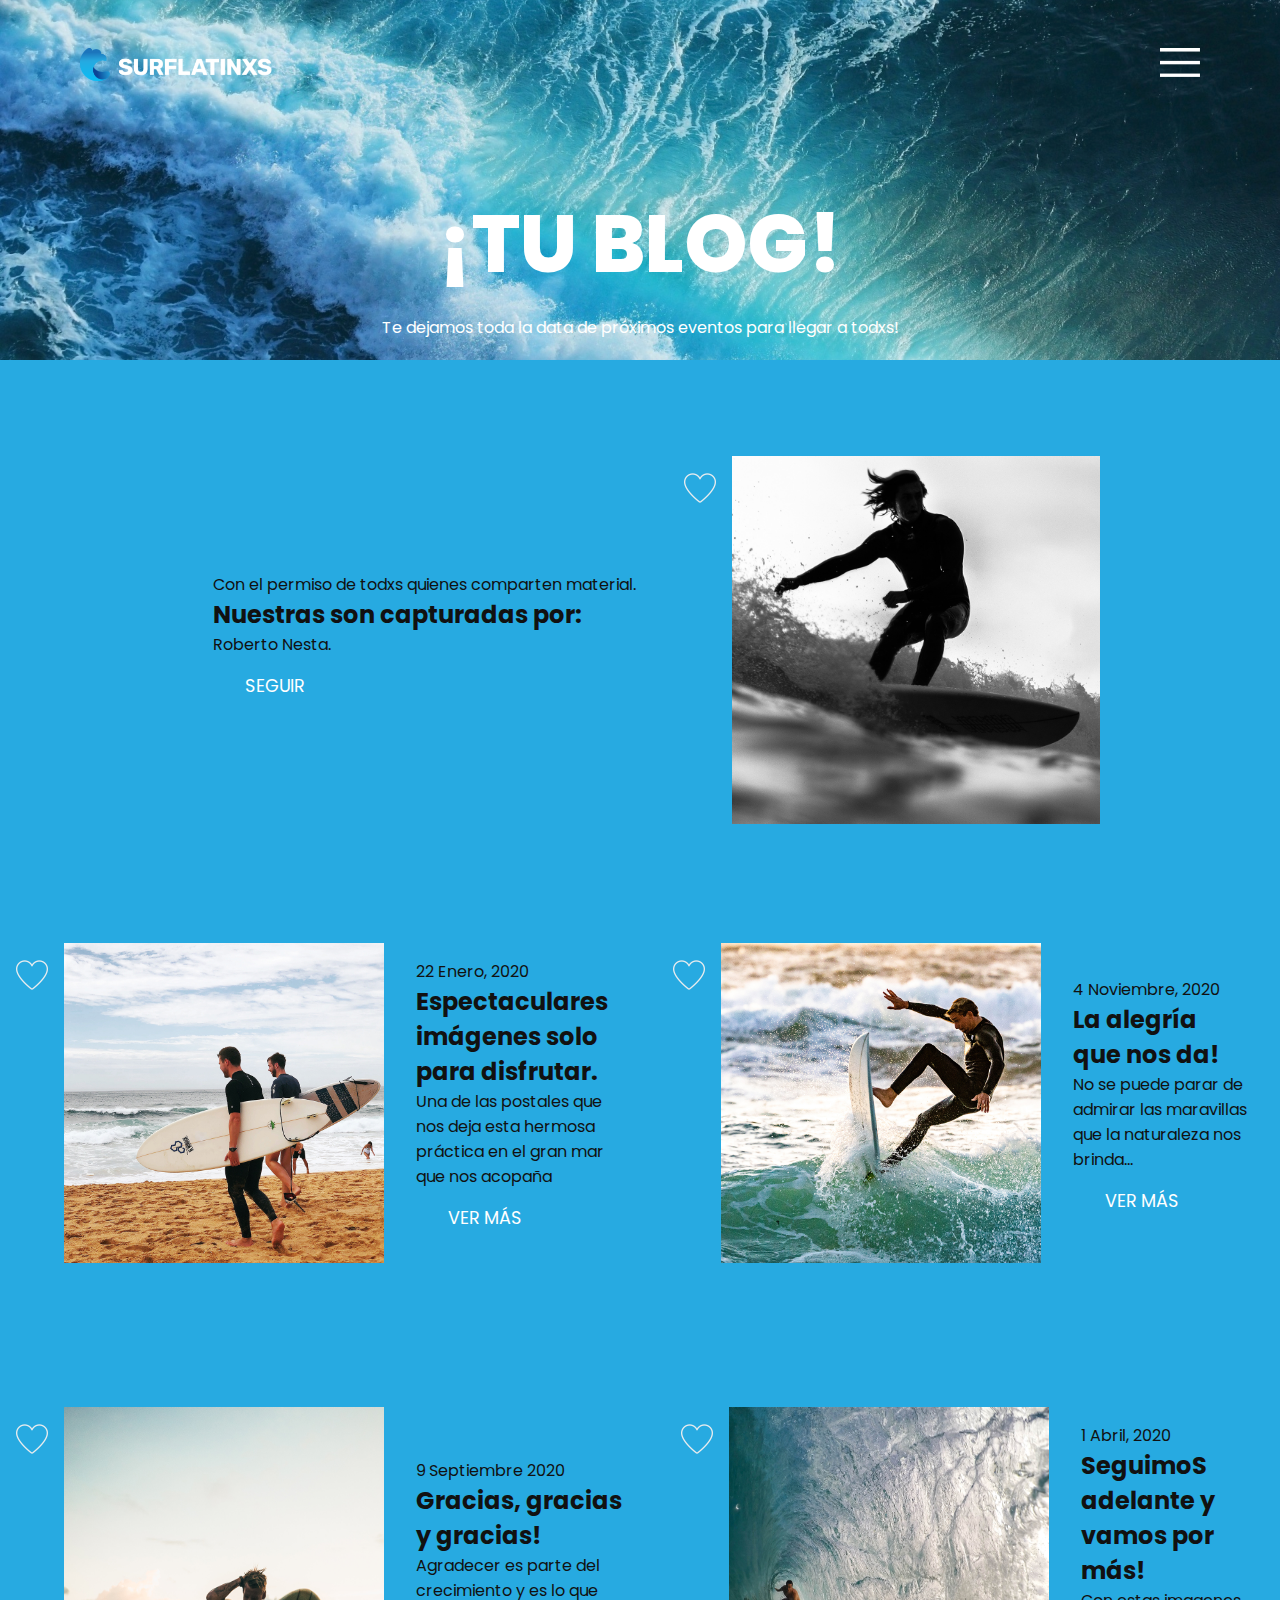
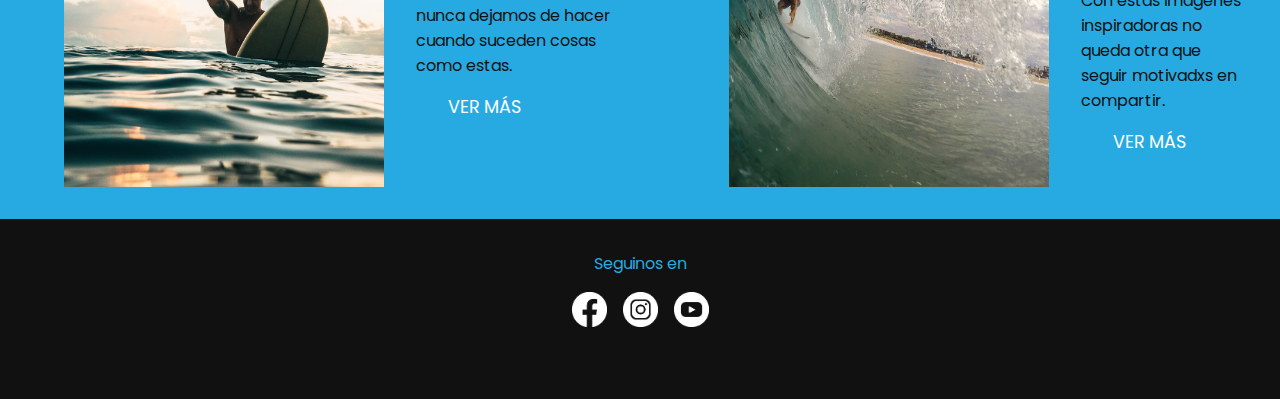
<file: blog.html>
<!DOCTYPE html>
<html>

<head>
	<title>Blog</title>
	<meta charset=utf-8>
	<meta name=viewport content="width=device-width, initial-scale=1">
	<meta name="description" content="Comunidad con información para quienes les interese la práctica del surf">
	<meta name="keywords" content="Surf, Comunidad, Latinoamérica">
	<meta name="language" content="es">
	<meta name="distribution" content="global">
	<link rel="stylesheet" type="text/css" href="css/estilos.css">
	<link rel="icon" type="image/png" sizes="16x16" href="media/ola@300x.png">
</head>
<body>	
	<header>
		<div>
			<a href="index.html"><img class="logo" src="media/Logo@300x.png" alt="Logo"></a>
		</div>
		<div id="menuNav">
			<div class="menuCierre">
				<img onclick="myClick()" src="media/cruz@300x.png" alt="menu">
			</div>
				<a href="index.html">Home</a>
				<a href="playas.html">Playas</a>
				<a href="blog.html">Blog</a>
				<a href="shop.html">Shop</a>
				<a href="contacto.html">Contacto</a>
			</div>
		<div>
			<img id="menu" onclick="myClick()" src="media/menu@300x.png" alt="menu">
		</div>
	</header>	
	<section class="showcasePlayas">
		<img src="media/mar.jpg" alt="mar" class="showcaseImg">
		<div class="textPlayas">
			<h2>¡tu blog!</h2>
			<p>Te dejamos toda la data de próximos eventos para llegar a todxs!</p>
		</div>
	</section>
	<main>
		<div class="fila1">
			<div id="playas-text">
				<span>Con el permiso de todxs quienes comparten material.</span>
				<h2>Nuestras son capturadas por:</h2>
				<p>Roberto Nesta.</p>
				<div class="btn-playas">
					<a href="#miFooter">SEGUIR</a>
				</div>
			</div>
			<div class="like">
				<img src="media/loving.png" alt="Like">
			</div>
			<div>
				<img src="media/Blog1.png" alt="#">
			</div>	
		</div>
		<div id="playas-item">
			<div class="fila">
				<div class="like">
					<img src="media/loving.png" alt="Like">
				</div>
				<div class="playas-img">
					<img src="media/blog2.jpg" alt="#">
				</div>
				<div id="playas-text">
					<span>22 Enero, 2020</span>
					<h2>Espectaculares imágenes solo para disfrutar.</h2>
					<p>Una de las postales que nos deja esta hermosa práctica en el gran mar que nos acopaña</p>
					<div class="btn-playas">
						<a href="#">VER MÁS</a>
					</div>
				</div>
				<div class="like">
					<img src="media/loving.png" alt="Like">
				</div>
				<div class="playas-img">
					<img src="media/blog3.jpg" alt="#">
				</div>
				<div id="playas-text">
					<span>4 Noviembre, 2020</span>
					<h2>La alegría que nos da!</h2>
					<p>No se puede parar de admirar las maravillas que la naturaleza nos brinda...</p>
					<div class="btn-playas">
						<a href="#">VER MÁS</a>
					</div>
				</div>
			</div>
			<div class="fila">
				<div class="like">
					<img src="media/loving.png" alt="Like">
				</div>
				<div class="playas-img">
					<img src="media/blog4.jpg" alt="#">
				</div>
				<div id="playas-text">
					<span>9 Septiembre 2020</span>
					<h2>Gracias, gracias y gracias!</h2>
					<p>Agradecer es parte del crecimiento y es lo que nunca dejamos de hacer cuando suceden cosas
						como estas.</p>
					<div class="btn-playas">
						<a href="#">VER MÁS</a>
					</div>
				</div>
				<div class="like">
					<img src="media/loving.png" alt="Like">
				</div>
				<div class="playas-img">
					<img src="media/blog5.jpg" alt="#">
				</div>
				<div id="playas-text">
					<span>1 Abril, 2020</span>
					<h2>SeguimoS adelante y vamos por más!</h2>
					<p>Con estas imagenes inspiradoras no queda otra que seguir motivadxs en compartir.</p>
					<div class="btn-playas">
						<a href="#">VER MÁS</a>
					</div>
				</div>
			</div>	
		</div>	
	</main>
	<footer id="miFooter">
		<p>Seguinos en</p>
		<ul class="misRedes">
			<li><a href="https://www.facebook.com/"><img src="media/FB@300x.png" alt="" /></a></li>
			<li><a href="https://www.instagram.com/"><img src="media/IG@300x.png" alt="" /></a></li>
			<li><a href="https://www.youtube.com/"><img src="media/YT@300x.png" alt="" /></a></li>
		</ul>
	</footer>
	<script type="text/javascript" src="js/script.js"></script>
	<script src="https://code.jquery.com/jquery-3.5.1.slim.min.js" integrity="sha384-DfXdz2htPH0lsSSs5nCTpuj/zy4C+OGpamoFVy38MVBnE+IbbVYUew+OrCXaRkfj" crossorigin="anonymous"></script>
	<script src="https://cdn.jsdelivr.net/npm/popper.js@1.16.1/dist/umd/popper.min.js" integrity="sha384-9/reFTGAW83EW2RDu2S0VKaIzap3H66lZH81PoYlFhbGU+6BZp6G7niu735Sk7lN" crossorigin="anonymous"></script>
	<script src="https://cdn.jsdelivr.net/npm/bootstrap@4.5.3/dist/js/bootstrap.min.js" integrity="sha384-w1Q4orYjBQndcko6MimVbzY0tgp4pWB4lZ7lr30WKz0vr/aWKhXdBNmNb5D92v7s" crossorigin="anonymous"></script>
</body>
</html>
</file>
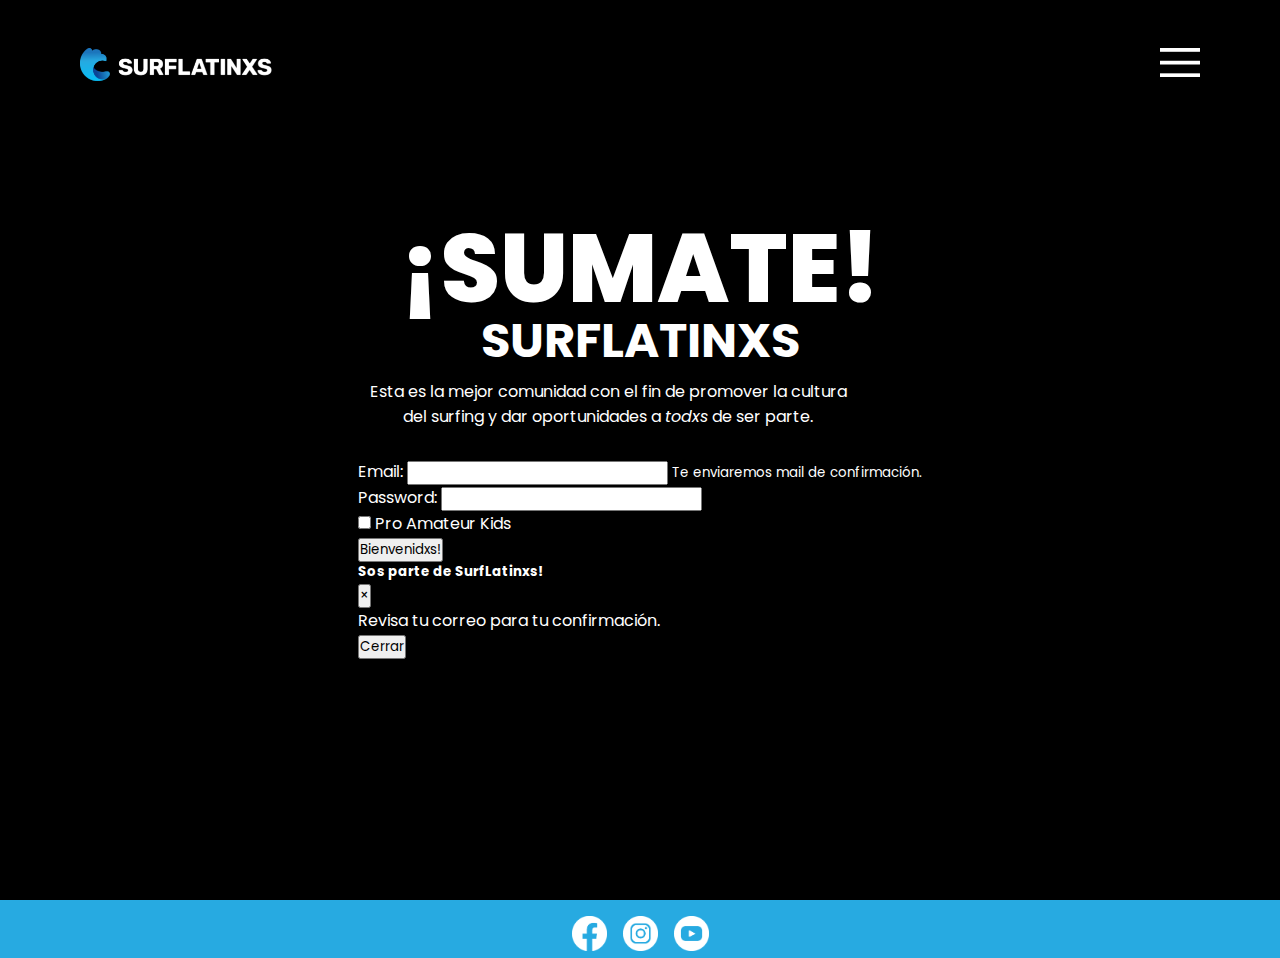
<file: formulario.html>
<!DOCTYPE html>
<html>

<head>
	<title>SurfLatinxs</title>
	<meta charset=utf-8>
	<meta name=viewport content="width=device-width, initial-scale=1">
	<meta name="description" content="Comunidad con información para quienes les interese la práctica del surf">
	<meta name="keywords" content="Surf, Comunidad, Latinoamérica">
	<meta name="language" content="es">
	<meta name="distribution" content="global">
	<link rel="stylesheet" href="https://cdn.jsdelivr.net/npm/bootstrap@4.5.3/dist/css/bootstrap.min.css"
		integrity="sha384-TX8t27EcRE3e/ihU7zmQxVncDAy5uIKz4rEkgIXeMed4M0jlfIDPvg6uqKI2xXr2" crossorigin="anonymous">
	<link rel="stylesheet" type="text/css" href="css/estilos.css">
	<link rel="icon" type="image/png" sizes="16x16" href="media/ola@300x.png">
</head>

<body>
	<header>
		<div>
			<a href="index.html"><img class="logo" src="media/Logo@300x.png" alt="Logo"></a>
		</div>

		<div>
			<img id="menu" onclick="myClick()" src="media/menu@300x.png" alt="menu">
		</div>

		<div id="menuNav">
			<div class="menuCierre">
				<img onclick="myClick()" src="media/cruz@300x.png" alt="menu">
			</div>
			<a href="index.html">Home</a>
			<a href="playas.html">Playas</a>
			<a href="blog.html">Blog</a>
			<a href="shop.html">Shop</a>
			<a href="contacto.html">Contacto</a>
		</div>
		<div>
			<img id="menu" onclick="myClick()" src="media/menu@300x.png" alt="menu">
		</div>
	</header>
	<main class="mainIndex">
		<section class="showcase">

			<div class="text">
				<h2>¡sumate!</h2>
				<h3>SURFLATINXS</h3>
				<p>Esta es la mejor comunidad con el fin de promover la cultura del surfing y dar oportunidades a
					<em>todxs</em> de ser parte.</p>
			</div>

			<!-- BOOTS -->
			<form>
				<div class="form-group">
					<label for="exampleInputEmail1">Email:</label>
					<input type="email" class="form-control" id="exampleInputEmail1" aria-describedby="emailHelp">
					<small id="emailHelp" class="form-text text-muted">Te enviaremos mail de confirmación.</small>
				</div>
				<div class="form-group">
					<label for="exampleInputPassword1">Password:</label>
					<input type="password" class="form-control" id="exampleInputPassword1">
				</div>
				<div class="form-group form-check">
					<input type="checkbox" class="form-check-input" id="exampleCheck1">
					<label class="form-check-label" for="exampleCheck1">Pro</label>
					<label class="form-check-label" for="exampleCheck1">Amateur</label>
					<label class="form-check-label" for="exampleCheck1">Kids</label>
				</div>
				<button type="button" class="btn btn-primary" data-toggle="modal" data-target="#exampleModal">
					Bienvenidxs!
				</button>
			</form>
			<div class="modal fade" id="exampleModal" tabindex="-1" aria-labelledby="exampleModalLabel"
				aria-hidden="true">
				<div class="modal-dialog">
					<div class="modal-content">
						<div class="modal-header">
							<h5 class="modal-title" id="exampleModalLabel">Sos parte de SurfLatinxs!</h5>
							<button type="button" class="close" data-dismiss="modal" aria-label="Close">
								<span aria-hidden="true">&times;</span>
							</button>
						</div>
						<div class="modal-body">
							Revisa tu correo para tu confirmación.
						</div>
						<div class="modal-footer">
							<button type="button" class="btn btn-secondary" data-dismiss="modal">Cerrar</button>
						</div>
					</div>
				</div>
			</div>
		</section>
	</main>
	<footer>
		<ul class="misRedes">
			<li><a href="https://www.facebook.com/"><img src="media/FB@300x.png" alt="" /></a></li>
			<li><a href="https://www.instagram.com/"><img src="media/IG@300x.png" alt="" /></a></li>
			<li><a href="https://www.youtube.com/"><img src="media/YT@300x.png" alt="" /></a></li>
		</ul>
	</footer>
	<script type="text/javascript" src="js/script.js"></script>
	<script src="https://code.jquery.com/jquery-3.5.1.slim.min.js"
		integrity="sha384-DfXdz2htPH0lsSSs5nCTpuj/zy4C+OGpamoFVy38MVBnE+IbbVYUew+OrCXaRkfj"
		crossorigin="anonymous"></script>
	<script src="https://cdn.jsdelivr.net/npm/popper.js@1.16.1/dist/umd/popper.min.js"
		integrity="sha384-9/reFTGAW83EW2RDu2S0VKaIzap3H66lZH81PoYlFhbGU+6BZp6G7niu735Sk7lN"
		crossorigin="anonymous"></script>
	<script src="https://cdn.jsdelivr.net/npm/bootstrap@4.5.3/dist/js/bootstrap.min.js"
		integrity="sha384-w1Q4orYjBQndcko6MimVbzY0tgp4pWB4lZ7lr30WKz0vr/aWKhXdBNmNb5D92v7s"
		crossorigin="anonymous"></script>
</body>
</body>

</html>
</file>
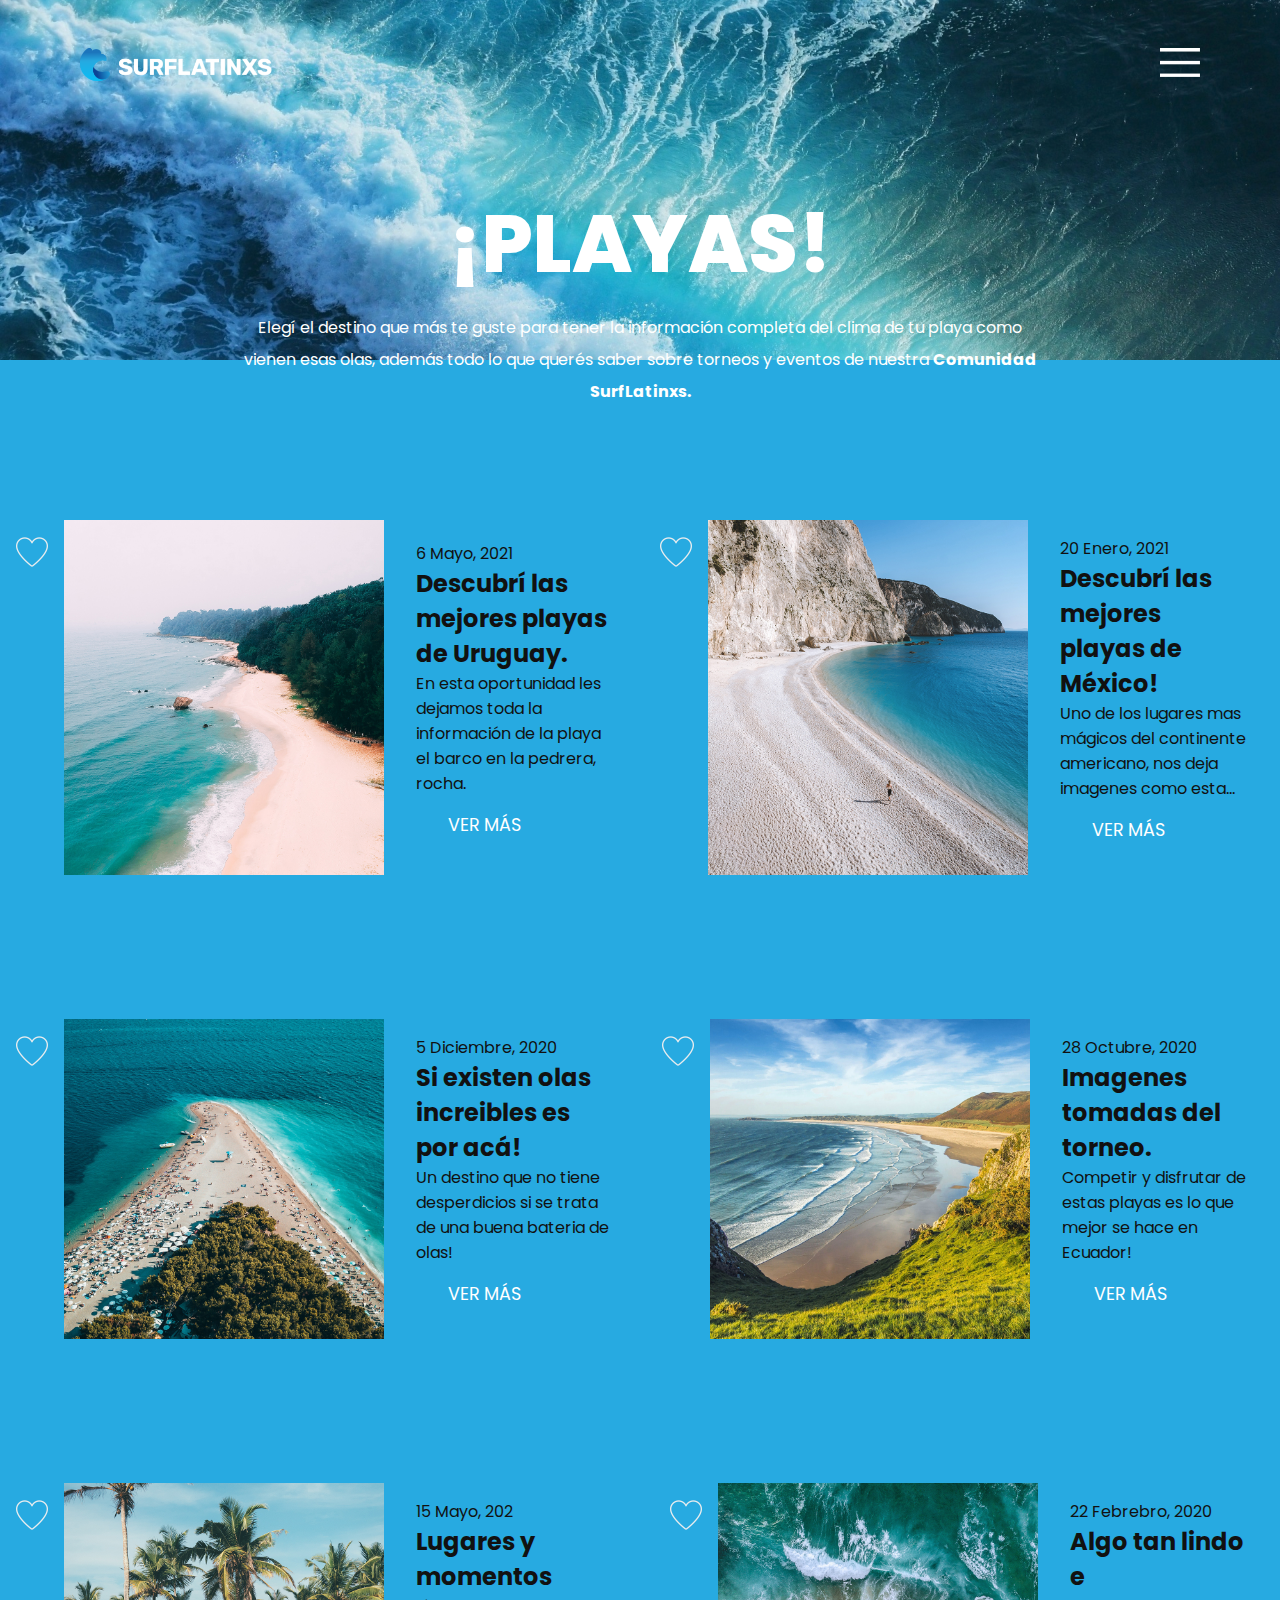
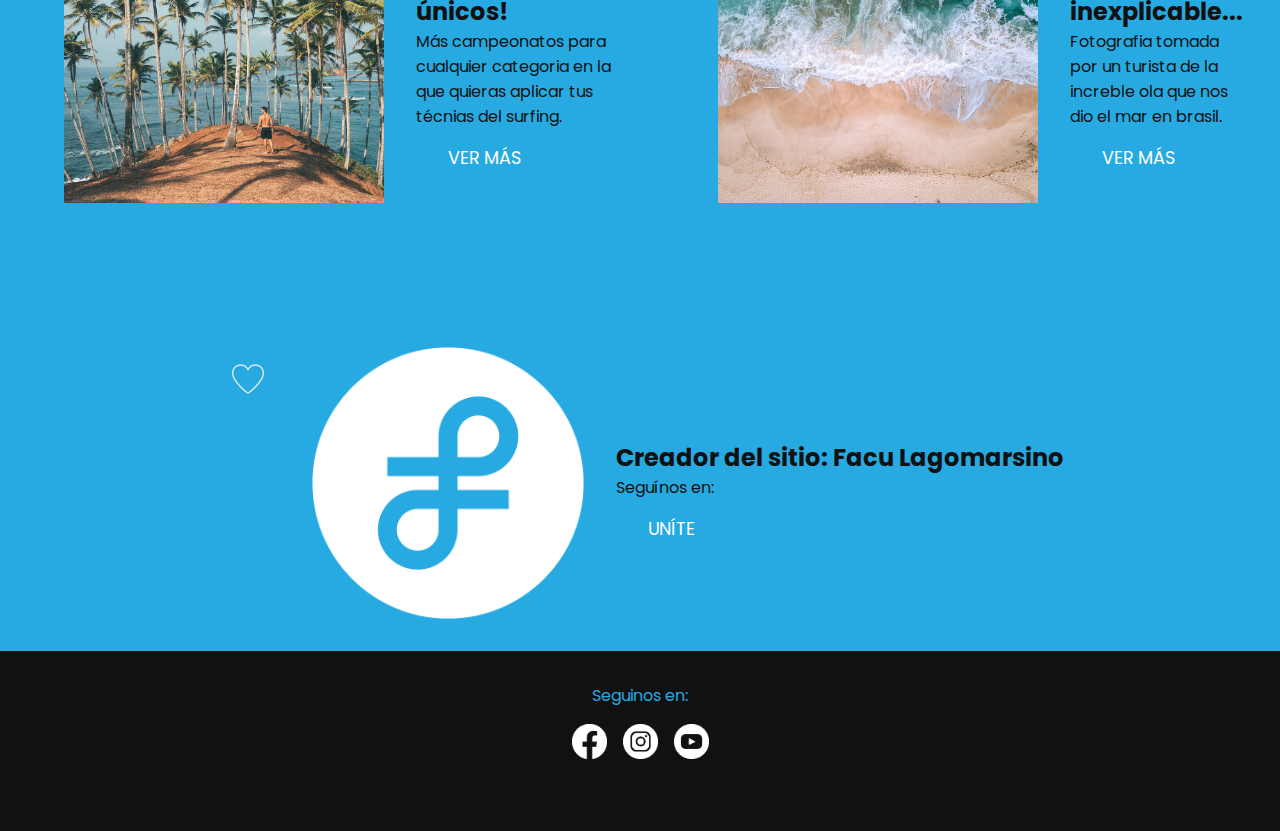
<file: playas.html>
<!DOCTYPE html>
<html>

<head>
	<title>Playas</title>
	<meta charset=utf-8>
	<meta name=viewport content="width=device-width, initial-scale=1">
	<meta name="description" content="Comunidad con información para quienes les interese la práctica del surf">
	<meta name="keywords" content="Surf, Comunidad, Latinoamérica">
	<meta name="language" content="es">
	<meta name="distribution" content="global">
	<link rel="stylesheet" type="text/css" href="css/estilos.css">
	<link rel="icon" type="image/png" sizes="16x16" href="media/ola@300x.png">
</head>

<body>
	<header>
		<div>
			<a href="index.html"><img class="logo" src="media/Logo@300x.png" alt="Logo"></a>
		</div>
		<div id="menuNav">
			<div class="menuCierre">
				<img onclick="myClick()" src="media/cruz@300x.png" alt="menu">
			</div>
			<a href="index.html">Home</a>
			<a href="playas.html">Playas</a>
			<a href="blog.html">Blog</a>
			<a href="shop.html">Shop</a>
			<a href="contacto.html">Contacto</a>
		</div>
		<div>
			<img id="menu" onclick="myClick()" src="media/menu@300x.png" alt="menu">
		</div>
	</header>
	<section class="showcasePlayas">
		<img src="media/mar.jpg" alt="mar" class="showcaseImg">
		<div class="textPlayas">
			<h2>¡Playas!</h2>
			<p>Elegí el destino que más te guste para tener la información completa del clima de tu playa como vienen
				esas olas, además todo lo que querés saber sobre torneos y eventos de nuestra <strong>Comunidad
					SurfLatinxs.</strong></p>
		</div>
	</section>
	<main>
		<div id="playas-item">
			<div class="fila">
				<div class="like">
					<img src="media/loving.png" alt="Like">
				</div>
				<div class="playas-img">
					<img src="media/playas1.jpg" alt="#">
				</div>
				<div id="playas-text">
					<span>6 Mayo, 2021</span>
					<h2>Descubrí las mejores playas de Uruguay.</h2>
					<p>En esta oportunidad les dejamos toda la información de la playa el barco en la pedrera, rocha.
					</p>
					<div class="btn-playas">
						<a href="#">VER MÁS</a>
					</div>
				</div>
				<div class="like">
					<img src="media/loving.png" alt="Like">
				</div>
				<div class="playas-img">
					<img src="media/playas2.jpg" alt="#">
				</div>
				<div id="playas-text">
					<span>20 Enero, 2021</span>
					<h2>Descubrí las mejores playas de México!</h2>
					<p>Uno de los lugares mas mágicos del continente americano, nos deja imagenes como esta...</p>
					<div class="btn-playas">
						<a href="#">VER MÁS</a>
					</div>
				</div>
			</div>
			<div class="fila">
				<div class="like">
					<img src="media/loving.png" alt="Like">
				</div>
				<div class="playas-img">
					<img src="media/playas3.jpg" alt="#">
				</div>
				<div id="playas-text">
					<span>5 Diciembre, 2020</span>
					<h2>Si existen olas increibles es por acá!</h2>
					<p>Un destino que no tiene desperdicios si se trata de una buena bateria de olas!</p>
					<div class="btn-playas">
						<a href="#">VER MÁS</a>
					</div>
				</div>
				<div class="like">
					<img src="media/loving.png" alt="Like">
				</div>
				<div class="playas-img">
					<img src="media/playas4.jpg" alt="#">
				</div>
				<div id="playas-text">
					<span>28 Octubre, 2020</span>
					<h2>Imagenes tomadas del torneo.</h2>
					<p>Competir y disfrutar de estas playas es lo que mejor se hace en Ecuador!</p>
					<div class="btn-playas">
						<a href="#">VER MÁS</a>
					</div>
				</div>
			</div>
			<div class="fila">
				<div class="like">
					<img src="media/loving.png" alt="Like">
				</div>
				<div class="playas-img">
					<img src="media/playas5.jpg" alt="#">
				</div>
				<div id="playas-text">
					<span>15 Mayo, 202</span>
					<h2>Lugares y momentos únicos!</h2>
					<p>Más campeonatos para cualquier categoria en la que quieras aplicar tus técnias del surfing.</p>
					<div class="btn-playas">
						<a href="#">VER MÁS</a>
					</div>
				</div>
				<div class="like">
					<img src="media/loving.png" alt="Like">
				</div>
				<div class="playas-img">
					<img src="media/playas6.png" alt="#">
				</div>
				<div id="playas-text">
					<span>22 Febrebro, 2020</span>
					<h2>Algo tan lindo e inexplicable...</h2>
					<p>Fotografia tomada por un turista de la increble ola que nos dio el mar en brasil.</p>
					<div class="btn-playas">
						<a href="#">VER MÁS</a>
					</div>
				</div>
			</div>
		</div>
		<div class="miFila">
			<div class="likeBlog">
				<img src="media/loving.png" alt="Like">
			</div>
			<div>
				<img class="miImg" src="media/lt.png" alt="#">
			</div>
			<div id="miText">
				<h2>Creador del sitio: Facu Lagomarsino</h2>
				<p>Seguínos en:</p>
				<div class="miBtn">
					<a href="contacto.html">UNÍTE</a>
				</div>
			</div>
		</div>
	</main>
	<footer id="miFooter">
		<p>Seguinos en:</p>
		<ul class="misRedes">
			<li><a href="https://www.facebook.com/"><img src="media/FB@300x.png" alt="" /></a></li>
			<li><a href="https://www.instagram.com/"><img src="media/IG@300x.png" alt="" /></a></li>
			<li><a href="https://www.youtube.com/"><img src="media/YT@300x.png" alt="" /></a></li>
		</ul>
	</footer>
	<script type="text/javascript" src="js/script.js"></script>
</body>

</html>
</file>
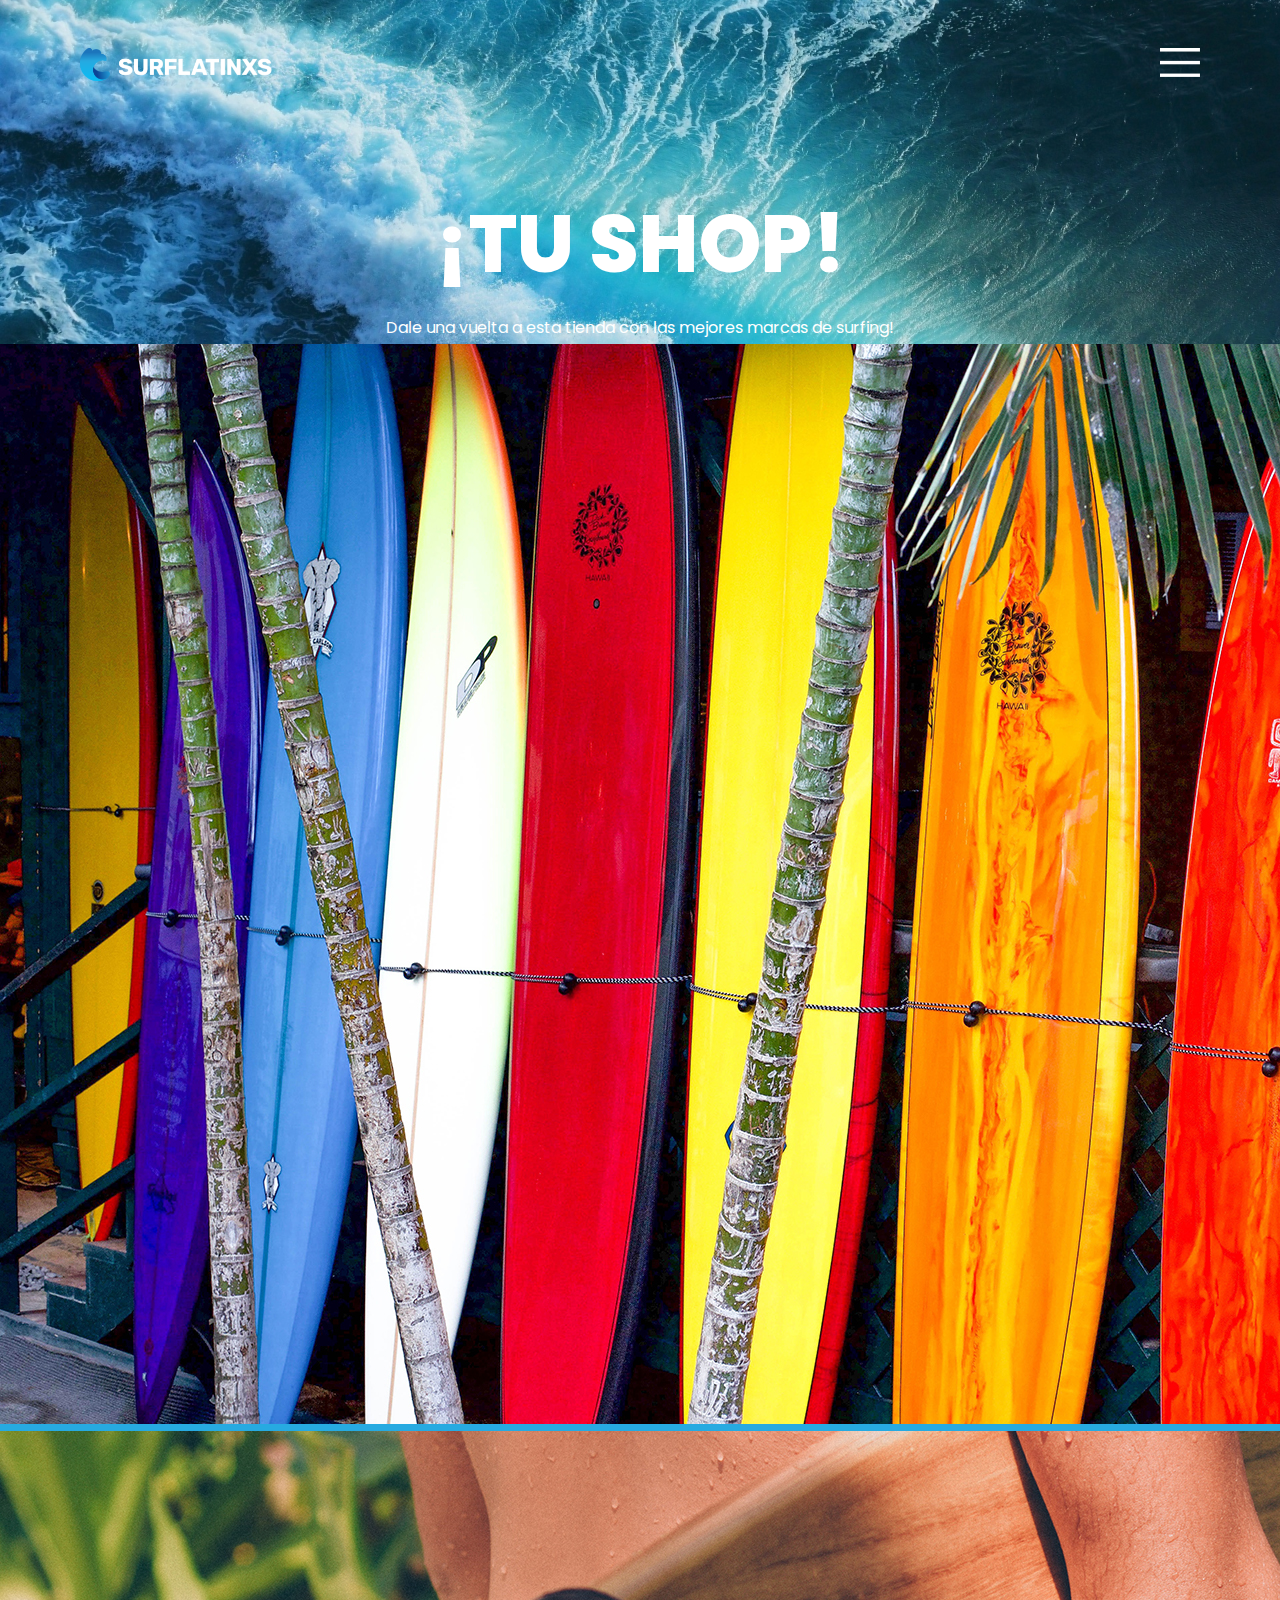
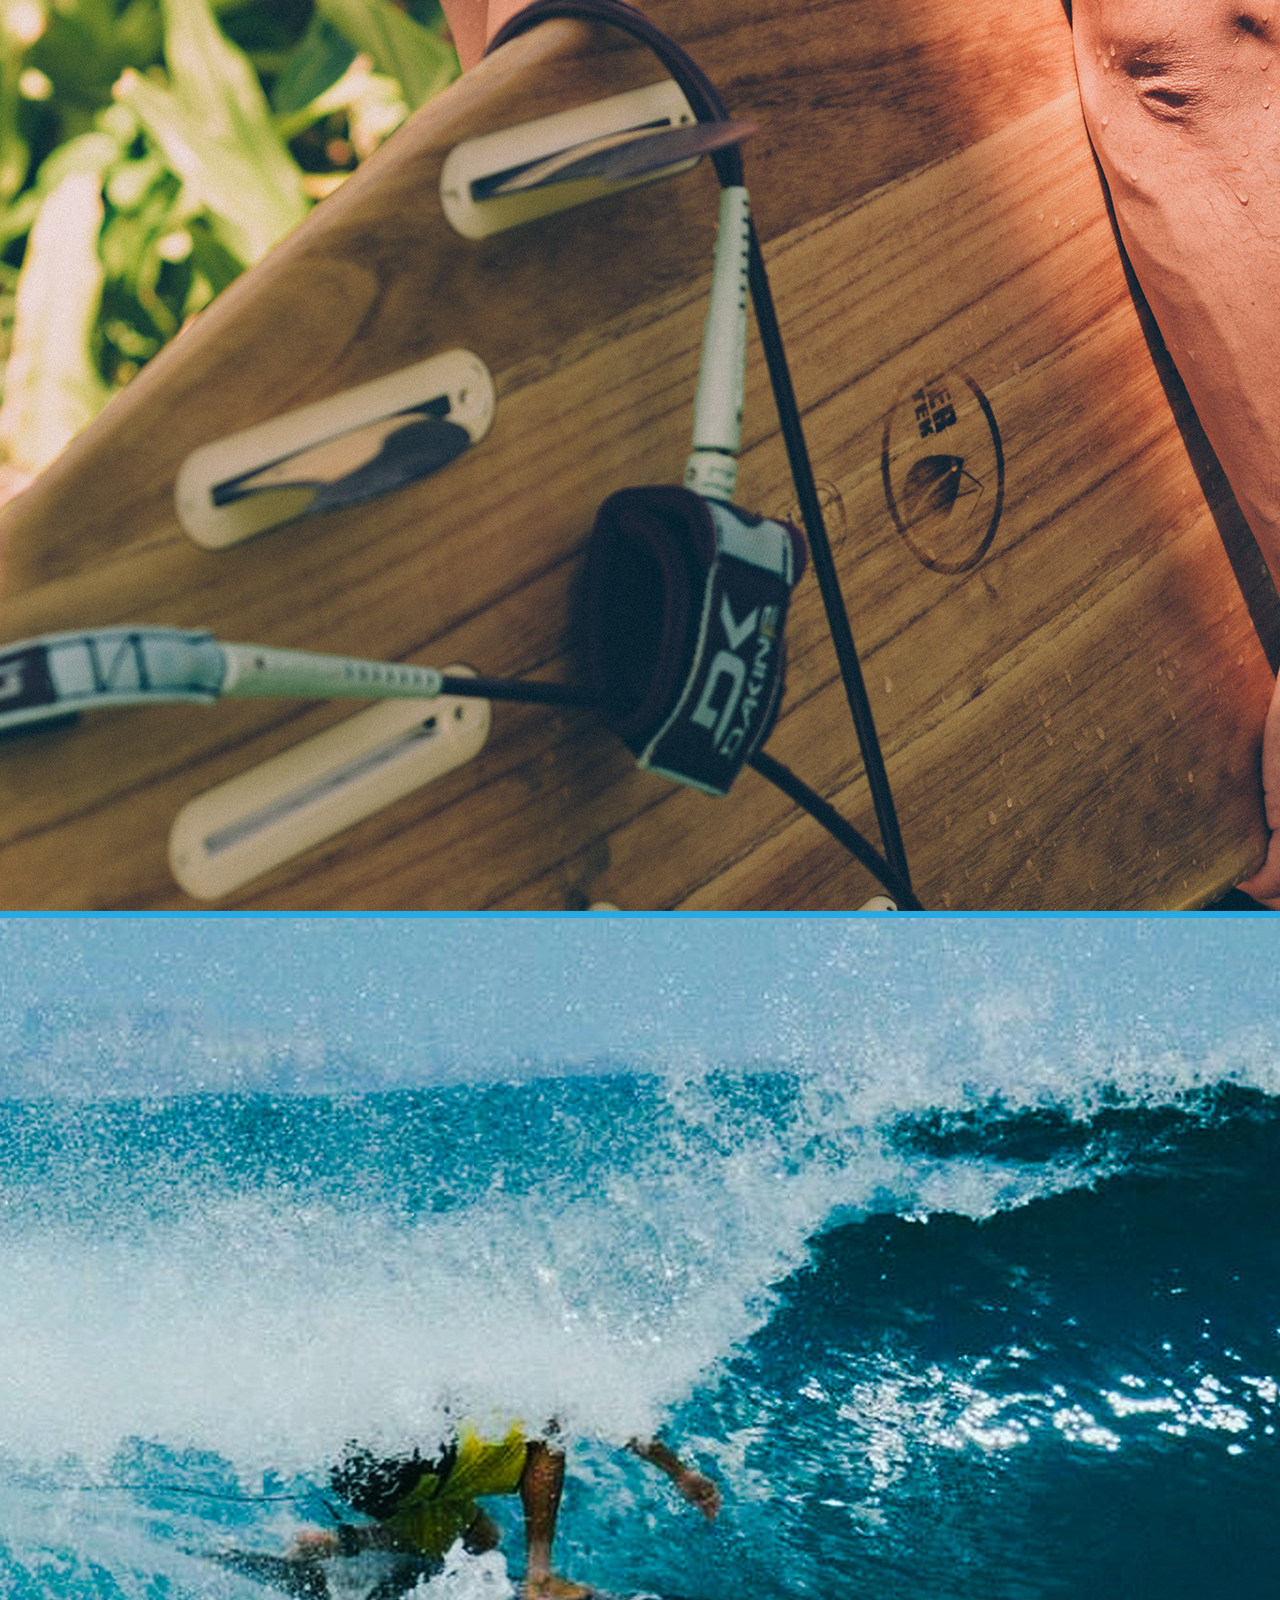
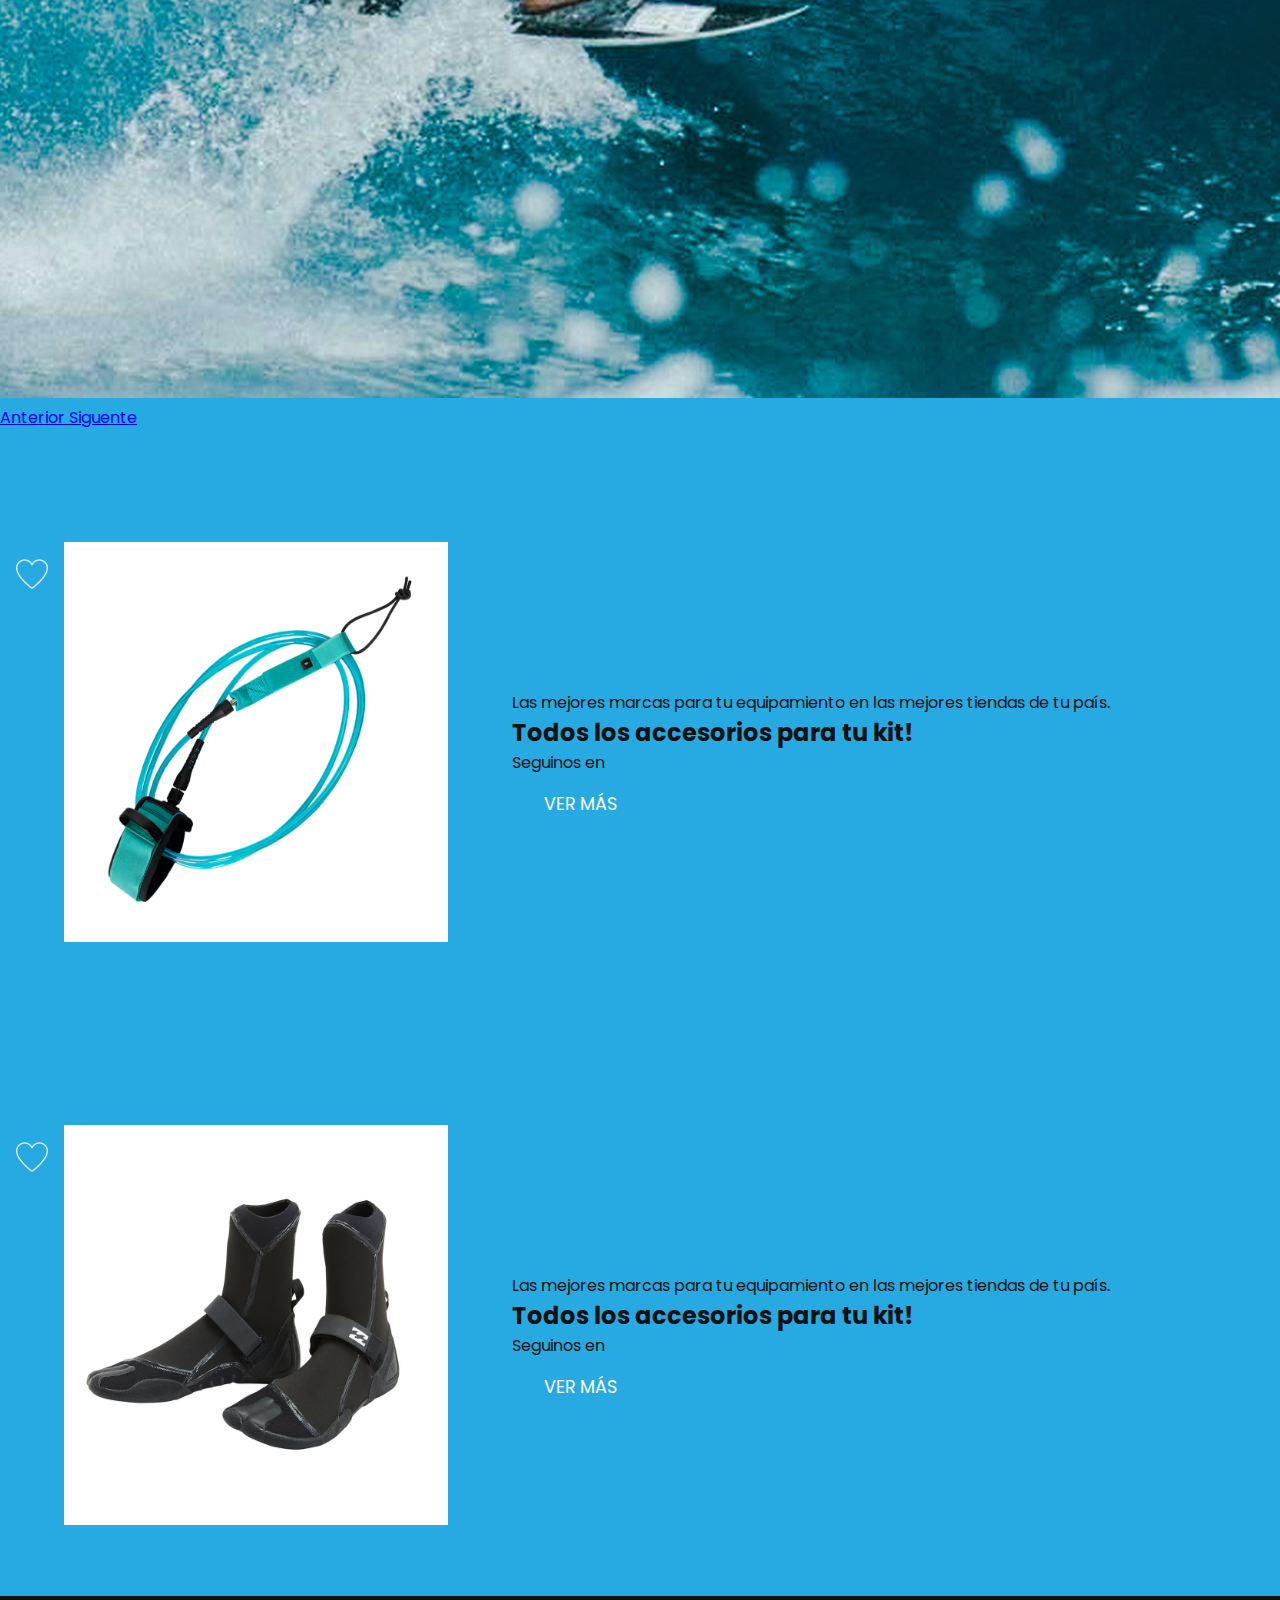
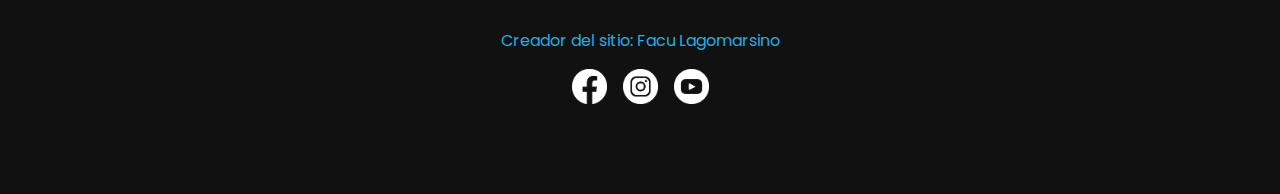
<file: shop.html>
<!DOCTYPE html>
<html>

<head>
	<title>Shop</title>
	<meta charset=utf-8>
	<meta name=viewport content="width=device-width, initial-scale=1">
	<meta name="description" content="Comunidad con información para quienes les interese la práctica del surf">
	<meta name="keywords" content="Surf, Comunidad, Latinoamérica">
	<meta name="language" content="es">
	<meta name="distribution" content="global">
	<link rel="stylesheet" href="https://cdn.jsdelivr.net/npm/bootstrap@4.5.3/dist/css/bootstrap.min.css"
		integrity="sha384-TX8t27EcRE3e/ihU7zmQxVncDAy5uIKz4rEkgIXeMed4M0jlfIDPvg6uqKI2xXr2" crossorigin="anonymous">
	<link rel="stylesheet" type="text/css" href="css/estilos.css">
	<link rel="icon" type="image/png" sizes="16x16" href="media/ola@300x.png">
</head>

<body>
	<header>
		<div>
			<a href="index.html"><img class="logo" src="media/Logo@300x.png" alt="Logo"></a>
		</div>
		<div id="menuNav">
			<div class="menuCierre">
				<img onclick="myClick()" src="media/cruz@300x.png" alt="menu">
			</div>
			<a href="index.html">Home</a>
			<a href="playas.html">Playas</a>
			<a href="blog.html">Blog</a>
			<a href="shop.html">Shop</a>
			<a href="contacto.html">Contacto</a>
		</div>
		<div>
			<img id="menu" onclick="myClick()" src="media/menu@300x.png" alt="menu">
		</div>
	</header>
	<section class="showcasePlayas">
		<img src="media/mar.jpg" alt="mar" class="showcaseImg">
		<div class="textPlayas">
			<h2>¡tu shop!</h2>
			<p>Dale una vuelta a esta tienda con las mejores marcas de surfing!</p>
		</div>
	</section>
	<article>

		<!-- SLIDER BOOTS -->
		<div id="carouselExampleControls" class="carousel slide" data-ride="carousel">
			<div class="carousel-inner">
				<div class="carousel-item active">
					<img src="media/Shop1.jpg" class="d-block w-100" alt="...">
				</div>
				<div class="carousel-item">
					<img src="media/Shop2.jpg" class="d-block w-100" alt="...">
				</div>
				<div class="carousel-item">
					<img src="media/Shop3.jpg" class="d-block w-100" alt="...">
				</div>
			</div>
			<a class="carousel-control-prev" href="#carouselExampleControls" role="button" data-slide="prev">
				<span class="carousel-control-prev-icon" aria-hidden="true"></span>
				<span class="sr-only">Anterior</span>
			</a>
			<a class="carousel-control-next" href="#carouselExampleControls" role="button" data-slide="next">
				<span class="carousel-control-next-icon" aria-hidden="true"></span>
				<span class="sr-only">Siguente</span>
			</a>
		</div>
	</article>
	<main>
		<div class="fila">
			<div class="like">
				<img src="media/loving.png" alt="Like">
			</div>
			<div>
				<img class="shop-img" src="media/Shop5.png" alt="#">
			</div>
			<div id="playas-text">
				<span>Las mejores marcas para tu equipamiento en las mejores tiendas de tu país.</span>
				<h2>Todos los accesorios para tu kit!</h2>
				<p>Seguinos en</p>
				<div class="btn-playas">
					<a href="#miFooter">VER MÁS</a>
				</div>
			</div>
		</div>
		<div class="fila">
			<div class="like">
				<img src="media/loving.png" alt="Like">
			</div>
			<div>
				<img class="shop-img" src="media/Shop4.jpg" alt="#">
			</div>
			<div id="playas-text">
				<span>Las mejores marcas para tu equipamiento en las mejores tiendas de tu país.</span>
				<h2>Todos los accesorios para tu kit!</h2>
				<p>Seguinos en</p>
				<div class="btn-playas">
					<a href="#miFooter">VER MÁS</a>
				</div>
			</div>
		</div>
	</main>
	<footer id="miFooterShop">
		<p>Creador del sitio: Facu Lagomarsino</p>
		<ul class="misRedes">
			<li><a href="https://www.facebook.com/"><img src="media/FB@300x.png" alt="" /></a></li>
			<li><a href="https://www.instagram.com/"><img src="media/IG@300x.png" alt="" /></a></li>
			<li><a href="https://www.youtube.com/"><img src="media/YT@300x.png" alt="" /></a></li>
		</ul>
	</footer>
	<script type="text/javascript" src="js/script.js"></script>
	<script src="https://code.jquery.com/jquery-3.5.1.slim.min.js"
		integrity="sha384-DfXdz2htPH0lsSSs5nCTpuj/zy4C+OGpamoFVy38MVBnE+IbbVYUew+OrCXaRkfj"
		crossorigin="anonymous"></script>
	<script src="https://cdn.jsdelivr.net/npm/popper.js@1.16.1/dist/umd/popper.min.js"
		integrity="sha384-9/reFTGAW83EW2RDu2S0VKaIzap3H66lZH81PoYlFhbGU+6BZp6G7niu735Sk7lN"
		crossorigin="anonymous"></script>
	<script src="https://cdn.jsdelivr.net/npm/bootstrap@4.5.3/dist/js/bootstrap.min.js"
		integrity="sha384-w1Q4orYjBQndcko6MimVbzY0tgp4pWB4lZ7lr30WKz0vr/aWKhXdBNmNb5D92v7s"
		crossorigin="anonymous"></script>
</body>

</html>
</file>
<file: css/estilos.css>
@import url("https://fonts.googleapis.com/css2?family=Poppins:wght@200;300;400;500;600;700;800&display=swap");
* {
  margin: 0;
  padding: 0;
  font-family: "Poppins", sans-serif;
}

body {
  background-color: #27aae1;
  width: 100%;
  height: 100%;
}

.logo {
  position: fixed;
  top: 3rem;
  left: 5rem;
  cursor: pointer;
  width: 200px;
  z-index: 2;
}

#menu {
  position: fixed;
  top: 3rem;
  right: 5rem;
  cursor: pointer;
  width: 40px;
  z-index: 2;
}

#menuNav {
  display: none;
  position: fixed;
  top: 0;
  padding-top: 7rem;
  z-index: 3;
  height: 100%;
  width: 250px;
  background: -webkit-gradient(linear, left top, left bottom, from(#132a7d), to(#2e313e));
  background: linear-gradient(to bottom, #132a7d, #2e313e);
}

#menuNav a {
  display: -webkit-box;
  display: -ms-flexbox;
  display: flex;
  padding: 5px 0px 10px 50px;
  text-decoration: none;
  font-size: 1.5rem;
  color: #fff;
}

#menuNav a:hover {
  color: #27aae1;
}

#menuNav .menuCierre {
  top: 3rem;
  right: 11rem;
  position: fixed;
}

#menuNav .menuCierre img {
  width: 30px;
  cursor: pointer;
}

#menuNav.visible {
  right: 0;
  display: block;
  background: -webkit-gradient(linear, left top, left bottom, from(#132a7d), to(#2e313e));
  background: linear-gradient(to bottom, #132a7d, #2e313e);
}

.mainIndex {
  background: #000;
  height: 100vh;
  width: 100vw;
  display: -webkit-box;
  display: -ms-flexbox;
  display: flex;
  -webkit-box-align: center;
      -ms-flex-align: center;
          align-items: center;
  -webkit-box-pack: center;
      -ms-flex-pack: center;
          justify-content: center;
  z-index: 1;
  position: relative;
}

.mainIndex video {
  width: 100%;
  height: 100%;
  opacity: 0.7;
  -o-object-fit: cover;
     object-fit: cover;
  position: absolute;
  z-index: -1;
}

.showcase {
  display: inline-block;
  color: #fff;
  position: absolute;
  z-index: 1;
}

.text {
  display: -webkit-box;
  display: -ms-flexbox;
  display: flex;
  display: block;
  -webkit-box-align: center;
      -ms-flex-align: center;
          align-items: center;
  text-align: center;
}

.text h2 {
  font-size: 9rem;
  font-weight: 800;
  line-height: 7rem;
  text-transform: uppercase;
}

.text h3 {
  font-size: 3rem;
  font-weight: 700;
  line-height: 1rem;
  text-transform: uppercase;
  margin-top: 4vh;
}

.text p {
  font-size: 1em;
  margin: 30px 0;
  font-weight: 400;
  max-width: 500px;
}

.text a {
  display: inline-block;
  -webkit-box-pack: center;
      -ms-flex-pack: center;
          justify-content: center;
  font-size: 1em;
  background: #27aae1;
  border-radius: 100px;
  padding: 10px 50px;
  text-decoration: none;
  color: #111;
  font-weight: 600;
  text-transform: uppercase;
  width: 10rem;
}

.text a:hover {
  background: #fff;
}

.social {
  margin: 2rem;
  color: #fff;
  display: -webkit-box;
  display: -ms-flexbox;
  display: flex;
  -webkit-box-pack: center;
      -ms-flex-pack: center;
          justify-content: center;
  -webkit-box-align: center;
      -ms-flex-align: center;
          align-items: center;
}

.social p {
  margin-right: 1em;
}

.social li {
  list-style: none;
  display: inline-block;
  padding: 0.3rem;
}

.social li img {
  width: 35px;
}

.social li img:hover {
  -webkit-transform: scale(1.2);
          transform: scale(1.2);
  -webkit-transition: 0.2s;
  transition: 0.2s;
}

#miFooter {
  display: -webkit-box;
  display: -ms-flexbox;
  display: flex;
  display: inline-block;
  -webkit-box-align: center;
      -ms-flex-align: center;
          align-items: center;
  background-color: #111;
  width: 100%;
  height: 20vh;
  top: 0rem;
  z-index: 1;
}

#miFooter p {
  margin-top: 2rem;
  text-align: center;
  color: #27aae1;
}

#miFooterContacto {
  display: -webkit-box;
  display: -ms-flexbox;
  display: flex;
  display: inline-block;
  -webkit-box-align: center;
      -ms-flex-align: center;
          align-items: center;
  background-color: #111;
  width: 100%;
  height: 20vh;
  top: 0;
  z-index: 1;
}

#miFooterContacto p {
  margin-top: 2rem;
  text-align: center;
  color: #27aae1;
}

.misRedes {
  display: -webkit-box;
  display: -ms-flexbox;
  display: flex;
  -webkit-box-pack: center;
      -ms-flex-pack: center;
          justify-content: center;
  -webkit-box-align: center;
      -ms-flex-align: center;
          align-items: center;
}

.misRedes ul {
  line-height: 1rem;
}

.misRedes ul li {
  list-style: none;
}

.misRedes ul li a {
  display: inline-block;
  padding: 1rem 0.5rem 0rem 0.5rem;
}

.misRedes ul li a img {
  width: 35px;
}

.misRedes ul li a img:hover {
  -webkit-transform: scale(1.2);
          transform: scale(1.2);
  -webkit-transition: 0.2s;
  transition: 0.2s;
}

.showcasePlayas {
  display: -webkit-box;
  display: -ms-flexbox;
  display: flex;
  -webkit-box-pack: center;
      -ms-flex-pack: center;
          justify-content: center;
  text-align: center;
  width: 100%;
  height: 100%;
  margin-top: 4rem;
  line-height: 2rem;
}

.showcaseImg {
  position: absolute;
  top: 0;
  left: 0;
  width: 100%;
  height: 40vh;
  -o-object-fit: cover;
     object-fit: cover;
  opacity: 0.9;
  z-index: -1;
}

.textPlayas {
  color: #fff;
  width: 50rem;
  margin-top: 7rem;
}

.textPlayas h2 {
  font-size: 8rem;
  font-weight: 800;
  line-height: 12rem;
  text-transform: uppercase;
  padding: 2rem;
}

.textPlayas h2 p {
  font-size: 3em;
  margin: 300px 0;
  font-weight: 400;
  max-width: 500px;
}

#playas-item {
  width: 100%;
  height: 100%;
  border-radius: 10px;
  display: -webkit-box;
  display: -ms-flexbox;
  display: flex;
  -webkit-box-orient: vertical;
  -webkit-box-direction: normal;
      -ms-flex-direction: column;
          flex-direction: column;
  -webkit-box-pack: center;
      -ms-flex-pack: center;
          justify-content: center;
  -webkit-box-sizing: border-box;
          box-sizing: border-box;
}

.fila {
  display: -webkit-box;
  display: -ms-flexbox;
  display: flex;
  width: 100%;
  height: 100%;
  margin-top: 7rem;
  padding: 0rem 0rem 2rem 0rem;
}

.fila1 {
  display: -webkit-box;
  display: -ms-flexbox;
  display: flex;
  -webkit-box-pack: center;
      -ms-flex-pack: center;
          justify-content: center;
  width: 100%;
  height: 100%;
  margin-top: 7rem;
}

.fila1 img {
  width: 23rem;
}

.playas-img {
  display: -webkit-box;
  display: -ms-flexbox;
  display: flex;
  -webkit-box-pack: justify;
      -ms-flex-pack: justify;
          justify-content: space-between;
}

.playas-img img {
  padding-right: 0;
  width: 20rem;
  height: 100%;
}

.playas-img img a {
  font-weight: 300;
  padding: 2.5rem;
  width: 25rem;
  height: 27rem;
}

.like {
  display: -webkit-box;
  display: -ms-flexbox;
  display: flex;
  height: 100%;
  -webkit-box-align: start;
      -ms-flex-align: start;
          align-items: flex-start;
  top: 0;
  padding: 1rem;
}

.like img {
  width: 2rem;
}

.like img:hover {
  opacity: 0.7;
}

#playas-text {
  display: -webkit-box;
  display: -ms-flexbox;
  display: flex;
  -webkit-box-orient: vertical;
  -webkit-box-direction: normal;
      -ms-flex-direction: column;
          flex-direction: column;
  -webkit-box-pack: center;
      -ms-flex-pack: center;
          justify-content: center;
  color: #111;
  padding: 1rem 2rem;
}

#playas-text h2 {
  width: 100%;
}

#playas-text h2 p {
  width: 100%;
}

.btn-playas {
  display: block;
  -webkit-box-pack: center;
      -ms-flex-pack: center;
          justify-content: center;
  font-size: 1.1rem;
  padding: 1rem;
}

.btn-playas a {
  text-decoration: none;
  color: #fff;
  padding: 0.5rem 1rem;
  -webkit-transition: 0.5s;
  transition: 0.5s;
}

.btn-playas a:hover {
  opacity: 0.7;
  border: 1px solid #ccc;
}

.miFila {
  display: -webkit-box;
  display: -ms-flexbox;
  display: flex;
  width: 100vw;
  height: 100%;
  margin-top: 7rem;
  -webkit-box-pack: center;
      -ms-flex-pack: center;
          justify-content: center;
}

.miFila .likeBlog {
  display: -webkit-box;
  display: -ms-flexbox;
  display: flex;
  -webkit-box-align: start;
      -ms-flex-align: start;
          align-items: flex-start;
  top: 0;
  padding: 1rem;
}

.miFila .likeBlog img {
  width: 2rem;
  height: 2rem;
}

.miFila .likeBlog img:hover {
  opacity: 0.7;
}

.miImg {
  display: -webkit-box;
  display: -ms-flexbox;
  display: flex;
  -webkit-box-pack: justify;
      -ms-flex-pack: justify;
          justify-content: space-between;
  width: 17rem;
  height: 17rem;
  padding: 0rem 2rem 2rem 2rem;
}

#miText {
  display: -webkit-box;
  display: -ms-flexbox;
  display: flex;
  -webkit-box-orient: vertical;
  -webkit-box-direction: normal;
      -ms-flex-direction: column;
          flex-direction: column;
  -webkit-box-pack: center;
      -ms-flex-pack: center;
          justify-content: center;
  color: #111;
}

#miText h2 {
  width: 100%;
}

#miText h2 p {
  width: 100%;
}

.miBtn {
  display: block;
  -webkit-box-pack: center;
      -ms-flex-pack: center;
          justify-content: center;
  font-size: 1.1rem;
  padding: 1rem;
}

.miBtn a {
  text-decoration: none;
  color: #fff;
  padding: 0.5rem 1rem;
  -webkit-transition: 0.5s;
  transition: 0.5s;
}

.miBtn a:hover {
  opacity: 0.7;
  border: 1px solid #ccc;
}

.shop-img {
  top: 0;
  width: 24rem;
  height: 25rem;
  padding: 0rem 2rem 2rem 0rem;
}

.misRedes {
  display: -webkit-box;
  display: -ms-flexbox;
  display: flex;
  -webkit-box-pack: center;
      -ms-flex-pack: center;
          justify-content: center;
  -webkit-box-align: center;
      -ms-flex-align: center;
          align-items: center;
}

.misRedes li {
  list-style: none;
}

.misRedes li a {
  display: inline-block;
  padding: 1rem 0.5rem 0rem 0.5rem;
}

.misRedes li a img {
  width: 35px;
}

.misRedes li a img:hover {
  -webkit-transform: scale(1.2);
          transform: scale(1.2);
  -webkit-transition: 0.2s;
  transition: 0.2s;
}

#miFooterShop {
  display: inline-block;
  -webkit-box-align: center;
      -ms-flex-align: center;
          align-items: center;
  background-color: #111;
  width: 100%;
  height: 22vh;
}

#miFooterShop p {
  margin-top: 2rem;
  text-align: center;
  color: #27aae1;
}

#footerForm {
  display: inline-block;
  -webkit-box-align: center;
      -ms-flex-align: center;
          align-items: center;
  background: #111;
  width: 100%;
  height: 17vh;
  z-index: 10;
}

#footerForm p {
  margin-top: 1rem;
  text-align: center;
  color: #27aae1;
}

@media (max-width: 375px) {
  .logo {
    left: 2rem;
    width: 9rem;
  }
  #menu {
    right: 4rem;
    width: 2rem;
  }
  #menuNav.visible {
    width: 16rem;
  }
  #menuNav.visible a {
    padding: 8px 0px 8px 42px;
    width: 5.2rem;
    font-size: 1.5rem;
  }
  #menuNav.visible .menuCierre {
    top: 3rem;
    left: 7rem;
    z-index: 100;
    position: fixed;
  }
  #menuNav.visible .menuCierre img {
    padding: 0rem 3rem;
    width: 2rem;
  }
  #menuNav.visible .menuCierre a {
    padding: 10px 0px 8px 14px;
  }
  .showcase {
    display: inline-block;
    margin-top: 10rem;
  }
  .showcase .text {
    display: block;
    text-align: center;
    padding: 1.5rem;
  }
  .showcase .text h2 {
    font-size: 4rem;
    line-height: 2.5rem;
  }
  .showcase .text h3 {
    font-size: 2.4rem;
  }
  .showcase .text p {
    font-size: 0.7rem;
    margin: 35px;
  }
  .showcase .text a {
    padding: 6px 27px;
  }
  .social {
    display: none;
    width: 100%;
  }
  .social p {
    margin-right: 0;
  }
  .textPlayas {
    display: inline-block;
    text-align: center;
  }
  .textPlayas h2 {
    font-size: 5rem;
    line-height: 4.5rem;
  }
  .textPlayas h3 {
    font-size: 2.4rem;
  }
  .textPlayas p {
    font-size: 0.7rem;
    margin: 35px;
  }
  .playas-img img {
    padding-right: 0;
    width: 100%;
    height: 100%;
  }
  .fila {
    -webkit-box-orient: vertical;
    -webkit-box-direction: normal;
        -ms-flex-direction: column;
            flex-direction: column;
    margin-top: 1rem;
  }
  .like img {
    width: 1rem;
  }
  #miText {
    font-size: 0.5rem;
  }
  .miImg {
    width: 5rem;
    height: 5rem;
  }
  main {
    top: 0;
  }
  .fila1 {
    display: inline-block;
  }
  .fila1 img {
    width: 100%;
  }
  .like {
    width: 1rem;
  }
  #playas-text {
    display: block;
  }
  form {
    padding: 0rem 2rem 5rem 2rem;
  }
  img.shop-img {
    width: 100%;
    height: 25rem;
    padding: 0;
  }
}

@media (min-width: 768px) {
  #menuNav.visible .menuCierre img {
    right: 9rem;
    display: -webkit-box;
    display: -ms-flexbox;
    display: flex;
    position: fixed;
  }
  .logo {
    width: 12rem;
  }
  .showcase .text h2 {
    font-size: 6rem;
    line-height: 3.5rem;
  }
}

.shop-img img {
  width: 41rem;
  height: 25rem;
  padding: 0rem 5rem 0rem 5rem;
  margin-left: 4rem;
}

.textPlayas h2 {
  font-size: 5rem;
  line-height: 4.5rem;
}
</file>
